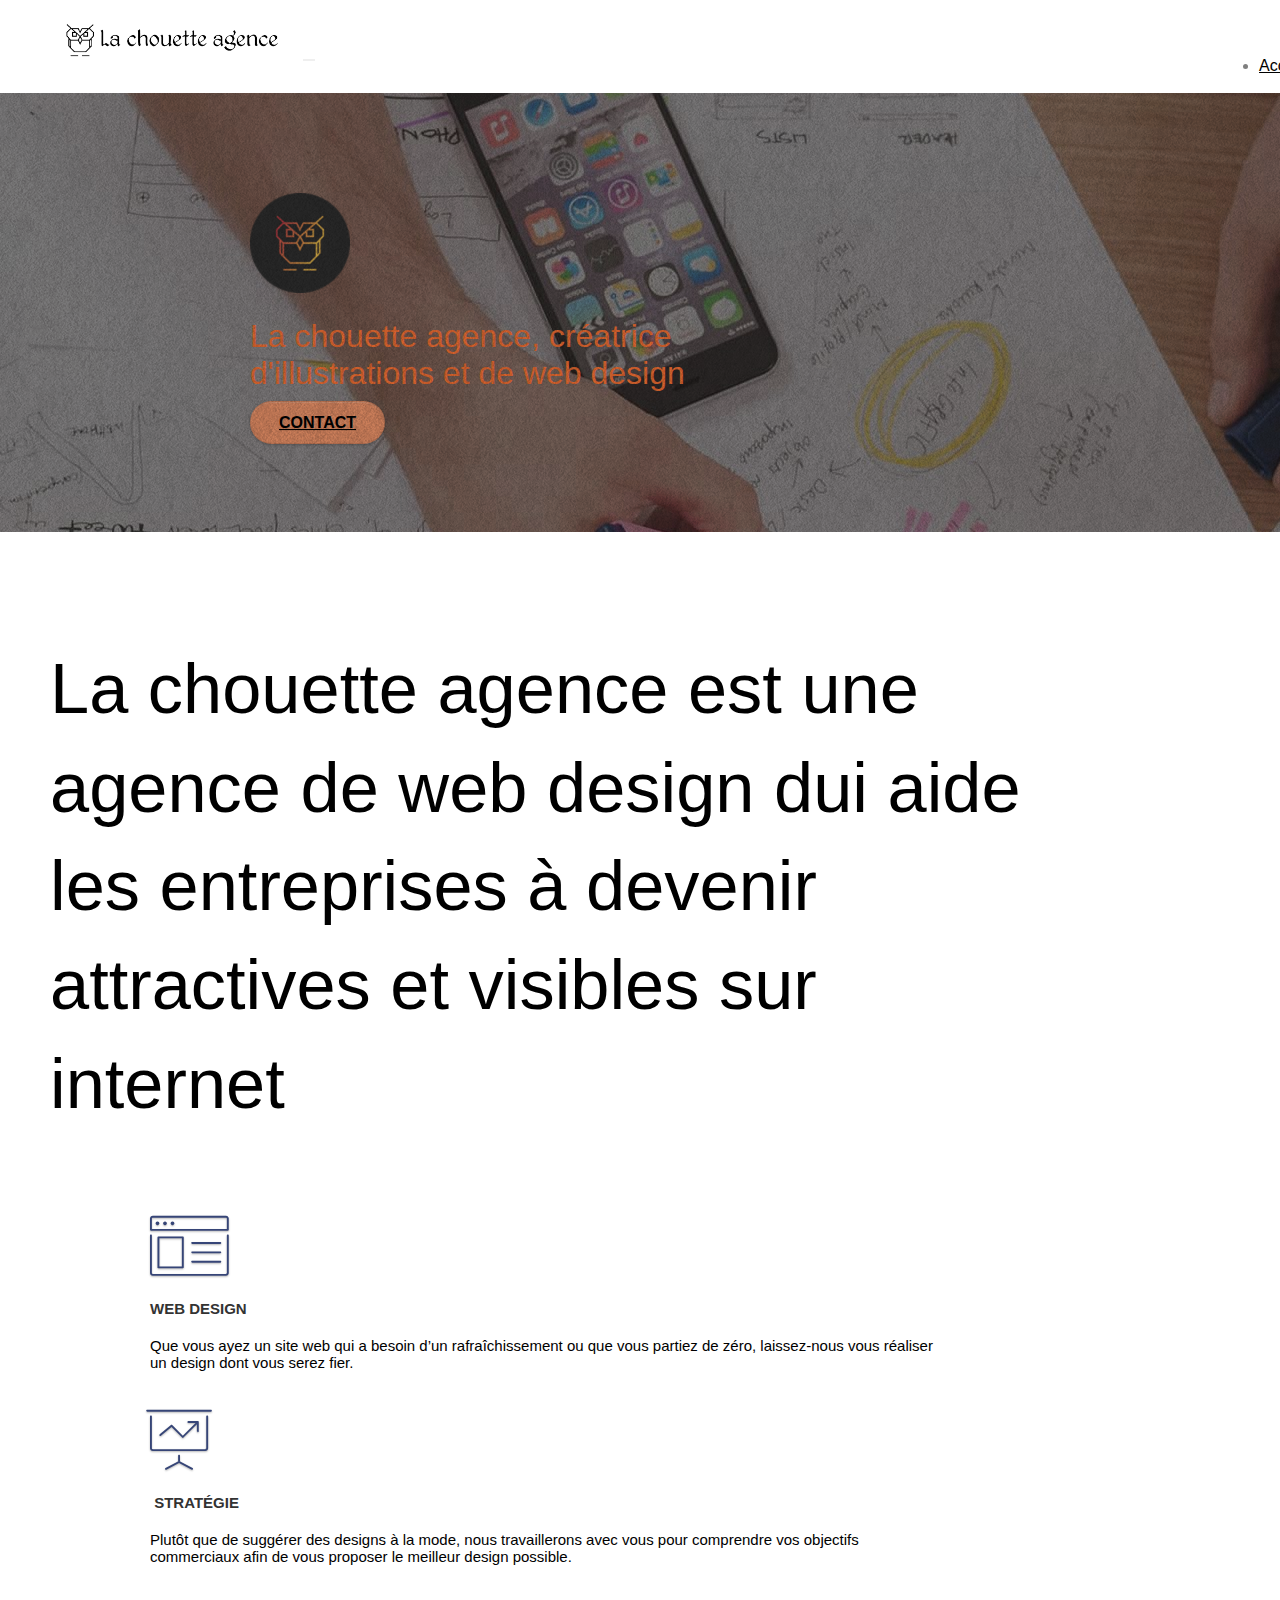
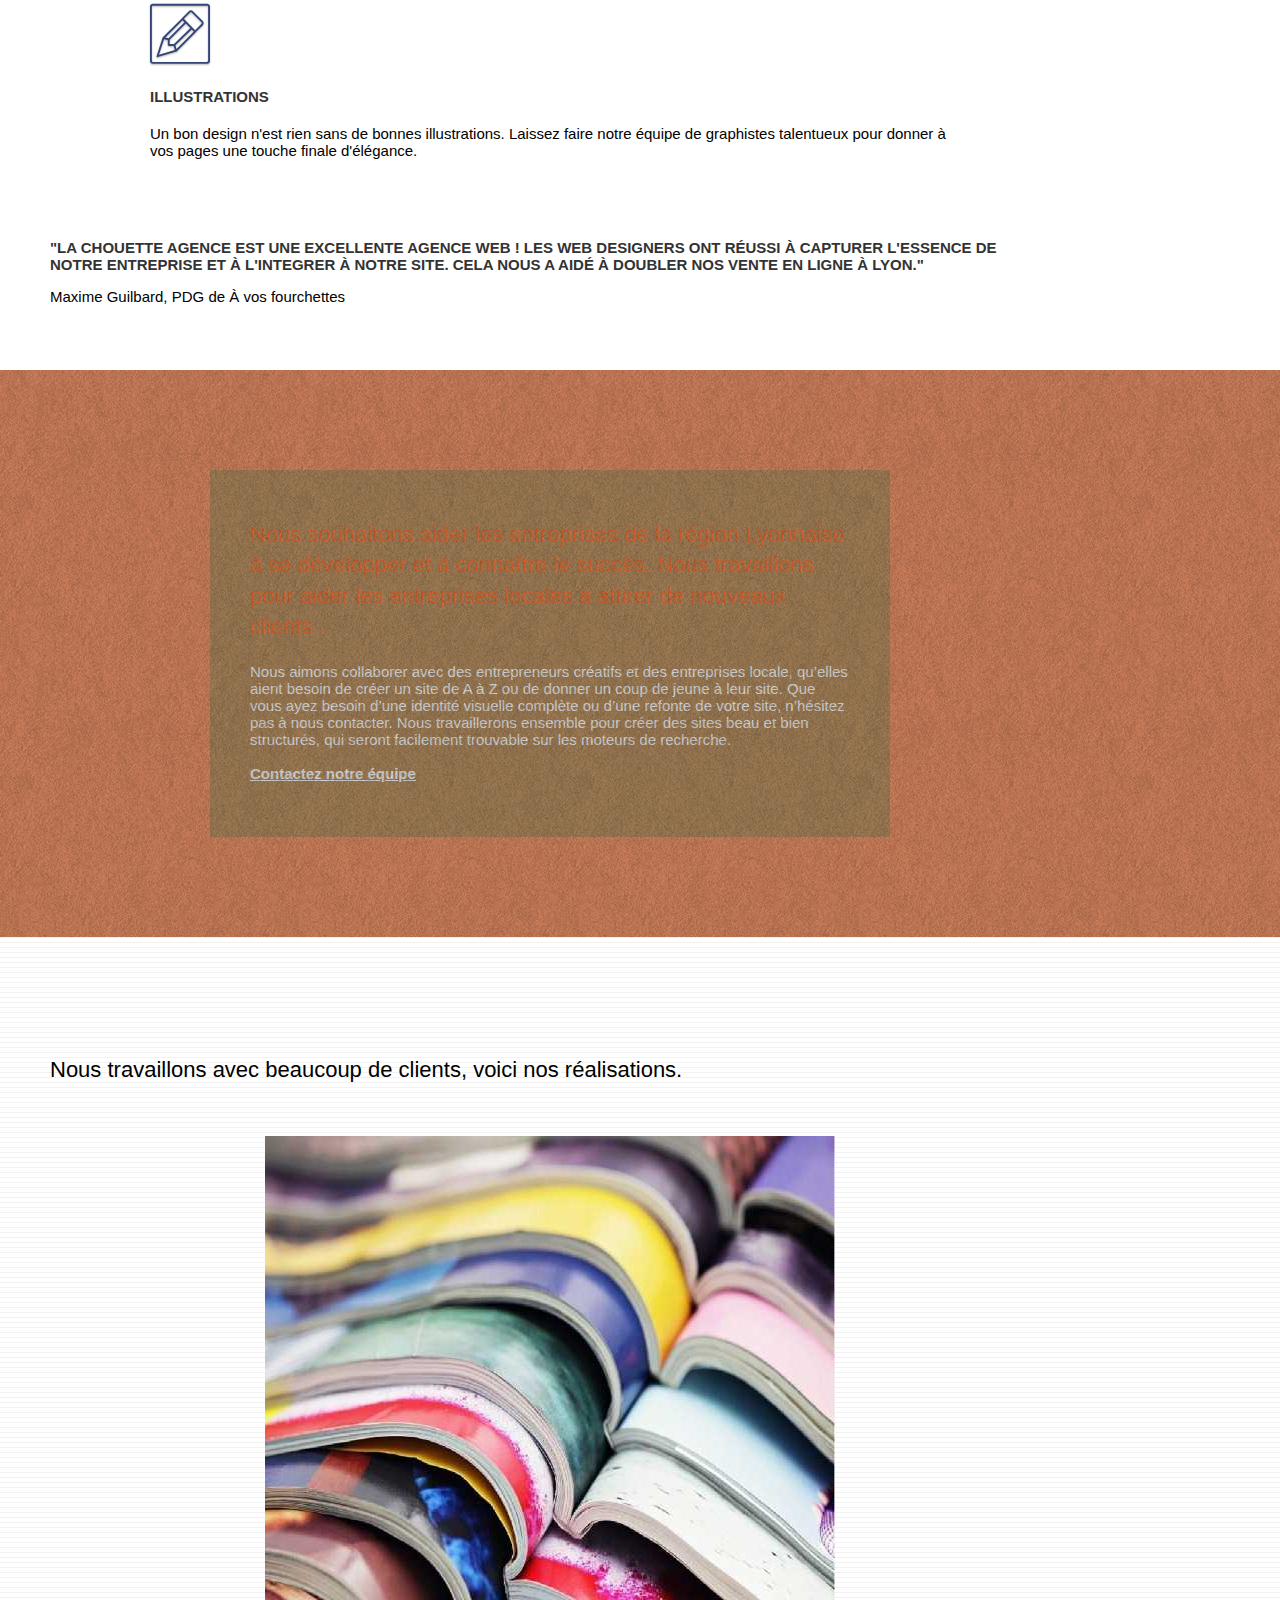
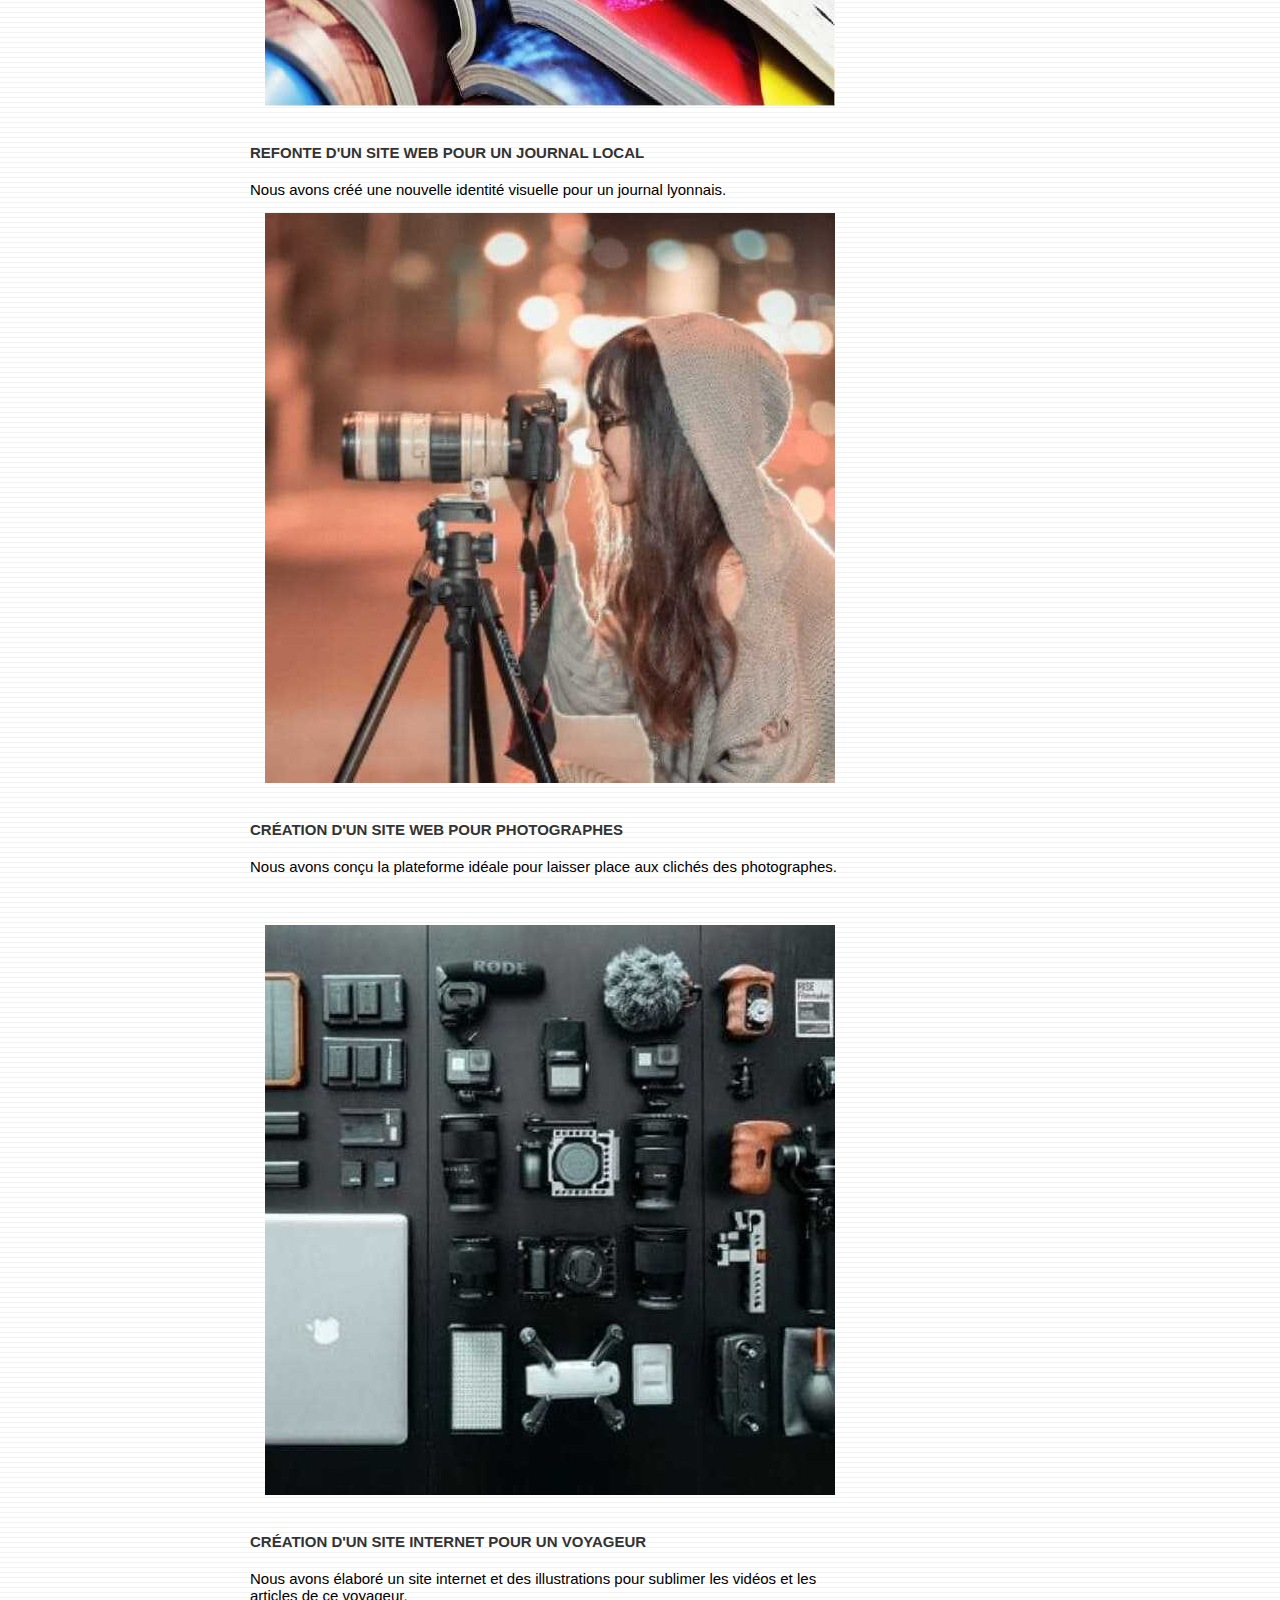
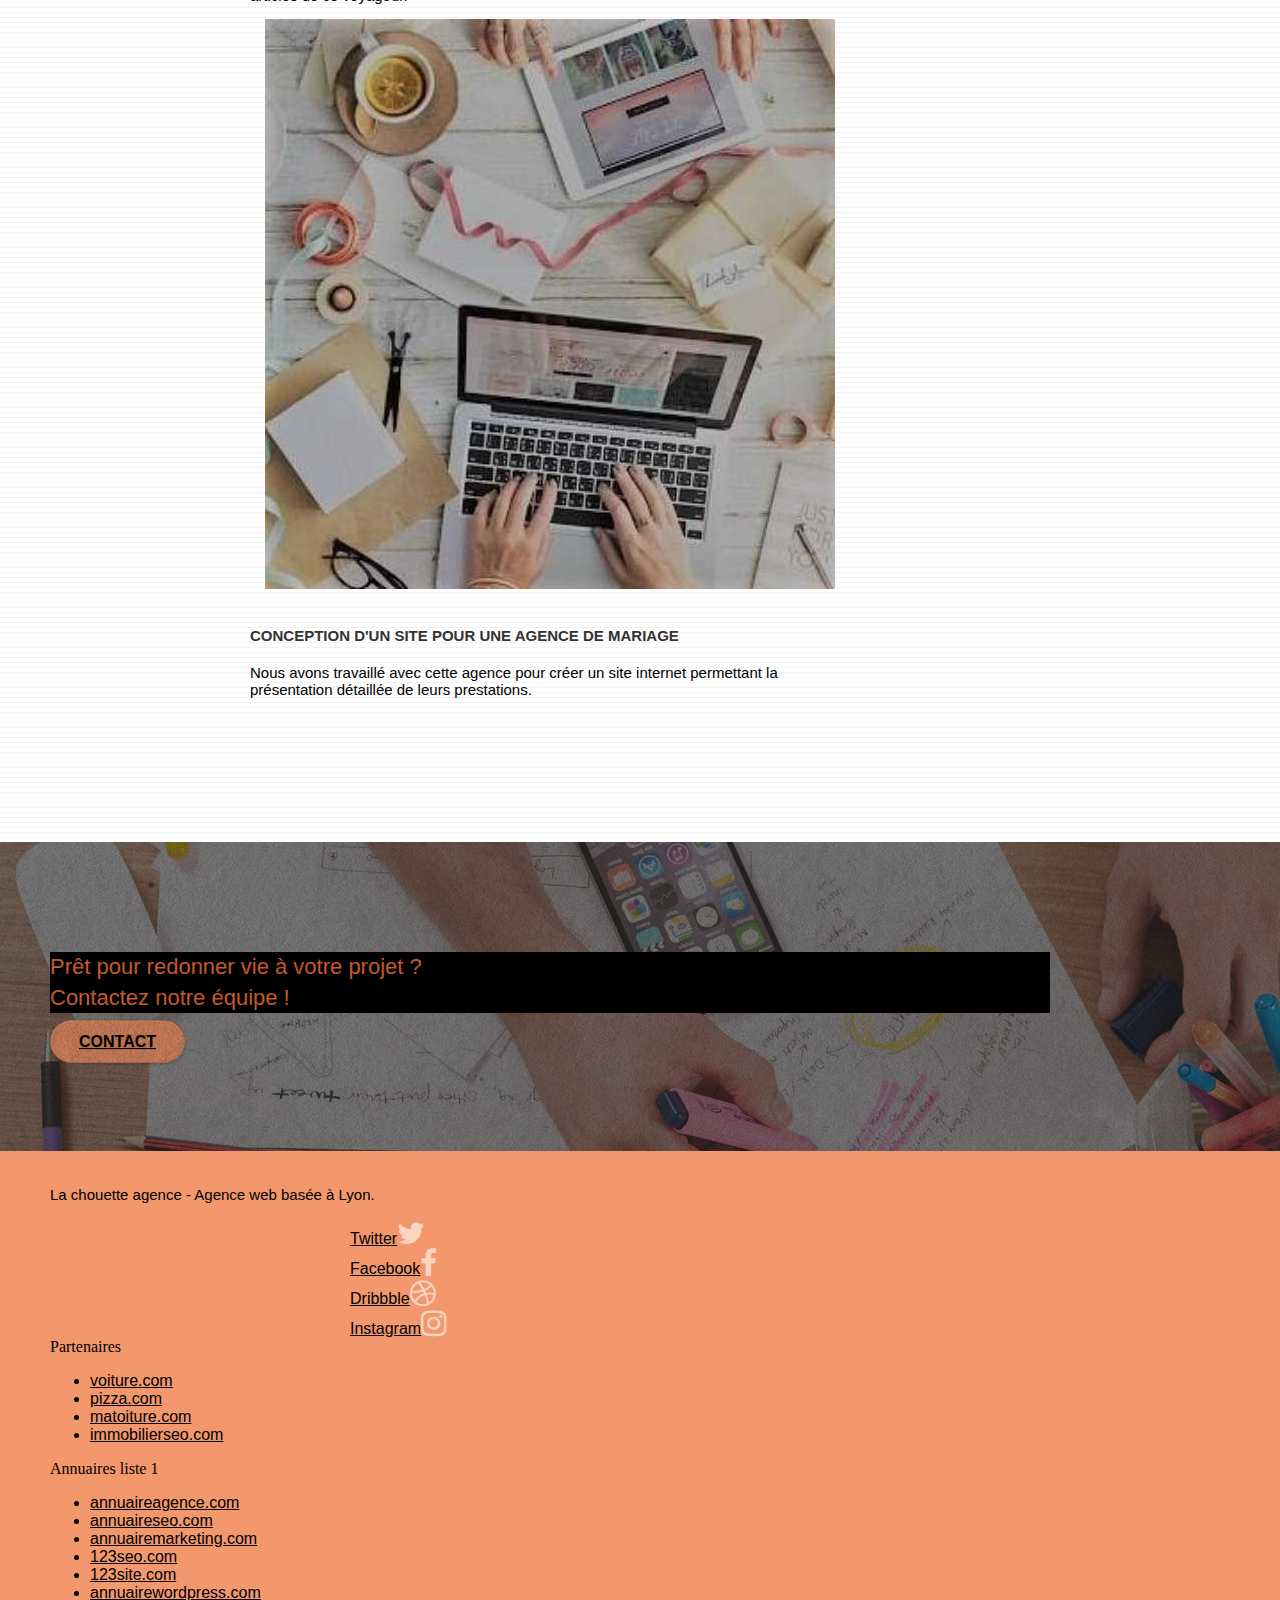
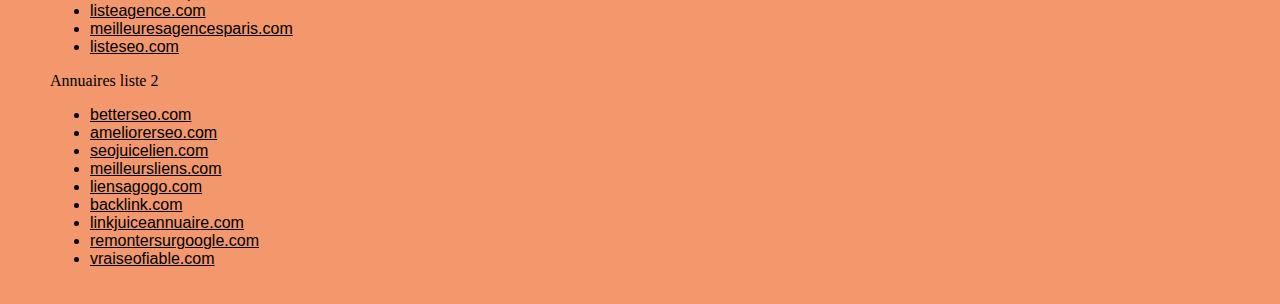
<file: index.html>
<!doctype html>
<html lang="fr">
<head>
    <meta charset="utf-8">
    <meta name="description" content="La chouette agence - agence web à Lyon">
    <meta name="viewport" content="width=device-width, initial-scale=1.0, viewport-fit=cover">
    <link rel="shortcut icon" type="image/png" href="favicon.jpg">
    
	<link href="https://cdn.jsdelivr.net/npm/bootstrap@5.0.0-beta3/dist/css/bootstrap.min.css" rel="stylesheet" integrity="sha384-eOJMYsd53ii+scO/bJGFsiCZc+5NDVN2yr8+0RDqr0Ql0h+rP48ckxlpbzKgwra6" crossorigin="anonymous">
	<link rel="stylesheet" type="text/css" href="style.css">
	<link rel="stylesheet" type="text/css" href="./css/font-awesome.css">
	<link rel="stylesheet" type="text/css" href="./css/et-line.css">
	<script src=" ./js/jquery-2.1.0.js " defer> </script>
	<script src="./js/bootstrap.js" defer></script>
	<script src="./js/blocs.js"></script>
	<script src="./js/jquery.touchSwipe.js"></script>
	<script src="./js/gmaps.js"></script>

    <title> La chouette agence </title>
    
</head>
<body>
<!-- Principal conteneur -->
<div class="page-container">
    
<!-- bloc-0 -->
<header class="bloc bgc-white l-bloc " id="bloc-0">
	<div class="container bloc-sm">

		<nav class="navbar row">
			<div class="navbar-header">
				<a class="navbar-brand" href="index.html"><img src="img/la-chouette-agence.png" alt="paris web design logo agence web meilleure agence" height="40" /></a>
				<button id="nav-toggle" type="button" class="ui-navbar-toggle navbar-toggle" data-toggle="collapse" data-target=".navbar-1">
					<span class="sr-only">Toggle navigation</span><span class="icon-bar"></span><span class="icon-bar"></span><span class="icon-bar"></span>
				</button>
			</div>
			<div class="collapse navbar-collapse navbar-1 special-dropdown-nav">
				<ul class="site-navigation nav navbar-nav">
					<li>
						<a href="index.html">Accueil</a>
					</li>
					<li>
						<a href="page2.html">contact &gt;</a>
					</li>
				</ul>
			</div>
		</nav>
	</div>
</header>
<!-- bloc-0 END -->
<main>
	<!-- bloc-1-presentation -->
	<div class="bloc bgc-dark-slate-blue bg-banniere d-bloc bg-t-edge bloc-bg-texture texture-paper b-parallax" id="bloc-1-hero">
		<div class="container bloc-lg">
			<div class="row tight-width-whitespace">
				<div class="col-sm-12">
					<img src="img/logo.png" class="center-block image-resize-mode" width="100" alt="La chouette agence, agence web paris, création logo paris" />
					<h1 class="text-center hero-bloc-text tc-white ">
						La chouette agence, créatrice d'illustrations et de web design
					</h1>
					<div class="text-center">
						<a href="page2.html" class="btn btn-lg btn-clean btn-rd cta-hero btn-atomic-tangerine" id="cta-hero">Contact</a>
					</div>
				</div>
			</div>
		</div>
	</div>
	<!-- bloc-1-presentation END -->

	<!-- bloc-2-services -->
	<div class="bloc bgc-white l-bloc" id="bloc-2-services">
		<div class="container bloc-md">
				<div class="col-sm-12 text-center ">
					<h2>La chouette agence est une agence de web design dui aide les entreprises à devenir attractives et visibles sur internet</h2>
				</div>
			<div class="row voffset-lg med-width-whitespace">
				<div class="col-sm-4">
					<div class="text-center">
						<span class="et-icon-browser sm-shadow icon-dark-slate-blue icons icon-lg"></span>
					</div>
					<h3 class="mg-md text-center">
						Web design
					</h3>
					<p class="text-center ">
						Que vous ayez un site web qui a besoin d&rsquo;un rafraîchissement ou que vous partiez de zéro, laissez-nous vous réaliser un design dont vous serez fier.
					</p>
				</div>
				<div class="col-sm-4">
					<div class="text-center">
						<span class="et-icon-presentation sm-shadow icon-dark-slate-blue icons icon-lg"></span>
					</div>
					<h3 class="mg-md text-center">
						&nbsp;Stratégie
					</h3>
					<p class="text-center ">
						Plutôt que de suggérer des designs à la mode, nous travaillerons avec vous pour comprendre vos objectifs commerciaux afin de vous proposer le meilleur design possible.<br>
					</p>
				</div>
				<div class="col-sm-4">
					<div class="text-center">
						<span class="et-icon-edit sm-shadow icon-dark-slate-blue icons icon-lg"></span>
					</div>
					<h3 class="mg-md text-center">
						Illustrations
					</h3>
					<p class="text-center ">
						Un bon design n'est rien sans de bonnes illustrations. Laissez faire notre équipe de graphistes talentueux pour donner à vos pages une touche finale d'élégance.
					</p>
				</div>
			</div>
			<div class="row voffset-lg voffset">
				<div class="col-xs-12 col-md-8 col-md-offset-2 text-center">
					<h3 class="citation">"La chouette agence est une excellente agence web ! Les web designers ont réussi à capturer l'essence de notre entreprise et à l'integrer à notre site. Cela nous a aidé à doubler nos vente en ligne à lyon."</h3>
					<p>Maxime Guilbard, PDG de À vos fourchettes</p>
				</div>
			</div>
		</div>
	</div>
	<!-- bloc-2-services END -->

	<!-- bloc-3-what-i-do -->
	<div class="bloc tc-white bgc-atomic-tangerine bg-presentation d-bloc bloc-bg-texture texture-paper b-parallax" id="bloc-3-what-i-do">
		<div class="container bloc-lg">
			<div class="row tight-width-whitespace black-background">
				<div class="col-sm-12">
					<h2 class="mg-md text-center tc-white">
						Nous souhaitons aider les entreprises de la région Lyonnaise à se développer et à connaître le succès. Nous travaillons pour aider les entreprises locales à attirer de nouveaux clients .<br>
					</h2>
					<p class="text-center white">
						Nous aimons collaborer avec des entrepreneurs créatifs et des entreprises locale, qu’elles aient besoin de créer un site de A à Z ou de donner un coup de jeune à leur site. Que vous ayez besoin d’une identité visuelle complète ou d’une refonte de votre site, n’hésitez pas à nous contacter. Nous travaillerons ensemble pour créer des sites beau et bien structurés, qui seront facilement trouvable sur les moteurs de recherche. 
						<br><br>
						<a class="ltc-white bold-link" href="page2.html">Contactez notre équipe</a>
					</p>
				</div>
			</div>
		</div>
	</div>
	<!-- bloc-3-what-i-do END -->

	<!-- bloc-4-portfolio -->
	<div class="bloc bgc-white bg-lines-h2-bg bg-repeat l-bloc" id="bloc-4-portfolio">
		<div class="container bloc-lg">
			<div class="row">
				<div class="col-sm-12 text-center">
					<h2>Nous travaillons avec beaucoup de clients, voici nos réalisations.</h2>
				</div>
			</div>
			<div class="row tight-width-whitespace portfolio-row">
				<div class="col-sm-6">
					<a href="#" data-lightbox="img/1.jpg" data-gallery-id="gallery-1" data-caption="Refonte d'un site web pour un journal local" data-frame="snapshot-lb"><img src="img/1.jpg" alt="refonte d'un site web pour un journal local" class="img-responsive portfolio-thumb" /></a>
					<h3 class="mg-md text-center">
						Refonte d'un site web pour un journal local
					</h3>
					<p class="text-center">
						Nous avons créé une nouvelle identité visuelle pour un journal lyonnais.
					</p>
				</div>
				<div class="col-sm-6">
					<a href="#" data-lightbox="img/2.jpg" data-gallery-id="gallery-1" data-caption="Création d'un site web pour photographes" data-frame="snapshot-lb"><img src="img/2.jpg" class="img-responsive portfolio-thumb" alt="Création d'un site web pour photographes" /></a>
					<h3 class="mg-md text-center">
						Création d'un site web pour photographes
					</h3>
					<p class="text-center">
						Nous avons conçu la plateforme idéale pour laisser place aux clichés des photographes.
					</p>
				</div>
			</div>
			<div class="row tight-width-whitespace portfolio-row">
				<div class="col-sm-6">
					<a href="#" data-lightbox="img/3.jpg" data-gallery-id="gallery-1" data-caption="Création d'un site internet pour un voyageur" data-frame="snapshot-lb"><img src="img/3.jpg" class="img-responsive portfolio-thumb" alt="Création d'un site web pour voyageur"/></a>
					<h3 class="mg-md text-center">
						Création d'un site internet pour un voyageur
					</h3>
					<p class="text-center">
						Nous avons élaboré un site internet et des illustrations pour sublimer les vidéos et les articles de ce voyageur.
					</p>
				</div>
				<div class="col-sm-6">
					<a href="#" data-lightbox="img/4.jpg" data-gallery-id="gallery-1" data-caption="Conception d'un site pour une agence de mariage" data-frame="snapshot-lb"><img src="img/4.jpg" class="img-responsive portfolio-thumb" alt="Création d'un site web pour agence de mariage" /></a>
					<h3 class="mg-md text-center">
						Conception d'un site pour une agence de mariage
					</h3>
					<p class="text-center">
						Nous avons travaillé avec cette agence pour créer un site internet permettant la présentation détaillée de leurs prestations.
					</p>
				</div>
			</div>
		</div>
	</div>
	<!-- bloc-4-portfolio END -->

	<!-- bloc-5-cta -->
	<div class="bloc bgc-dark-slate-blue bg-banniere d-bloc bloc-bg-texture texture-paper" id="bloc-5-cta">
		<div class="container bloc-lg">
			<div class="row">
				<h2 class="mg-md text-center tc-white bg-bl">
					Prêt pour redonner vie à votre projet ?<br>Contactez notre équipe !
				</h2>
				<div class="col-sm-12 text-center">
					<a href="page2.html" class="btn btn-atomic-tangerine btn-clean btn-rd btn-lg cta-hero">Contact</a>
				</div>
			</div>
		</div>
	</div>
	<!-- bloc-5-cta END -->
</main>
<!-- Footer - bloc-8 -->
<footer class="bloc bgc-atomic-tangerine d-bloc" id="bloc-8">
	<div class="container bloc-sm">
		<div class="row">
			<div class="col-sm-12">
				<p class="text-center black">
					La chouette agence - Agence web basée à Lyon.<br>
				</p>
				<div class="row row-no-gutters social">
					<div class="col-sm-3">
						<div class="text-center">
							<a class="social" href="index.html">Twitter<span class="fa fa-twitter icon-md"></span></a>
						</div>
					</div>
					<div class="col-sm-3">
						<div class="text-center">
							<a class="social" href="index.html">Facebook<span class="fa fa-facebook icon-md"></span></a>
						</div>
					</div>
					<div class="col-sm-3">
						<div class="text-center">
							<a class="social" href="index.html">Dribbble<span class="fa fa-dribbble icon-md"></span></a>
						</div>
					</div>
					<div class="col-sm-3">
						<div class="text-center">
							<a class="social" href="index.html">Instagram<span class="fa fa-instagram icon-md"></span></a>
						</div>
					</div>
				</div>
				<div class="row">
					<div class="col-sm-4 black">
						Partenaires
							<ul>
								<li><a href="voiture.com">voiture.com</a></li>
								<li><a href="pizza.com">pizza.com</a></li>
								<li><a href="matoiture.com">matoiture.com</a></li>
								<li><a href="immobilierseo.com">immobilierseo.com</a></li>
							</ul>		
					</div>
					<div class="col-sm-4 black">
						Annuaires liste 1
						<ul>
							<li><a href="annuaireagence.com">annuaireagence.com</a></li>
							<li><a href="annuaireseo.com">annuaireseo.com</a></li>
							<li><a href="annuairemarketing.com">annuairemarketing.com</a></li>
							<li><a href="123seoture.com">123seo.com</a></li>
							<li><a href="123site.com">123site.com</a></li>
							<li><a href="annuairewordpress.com">annuairewordpress.com</a></li>
							<li><a href="listeagence.com">listeagence.com</a></li>
							<li><a href="meilleuresagencesparis.com">meilleuresagencesparis.com</a></li>
							<li><a href="listeseo.com">listeseo.com</a></li>
						</ul>
					</div>
					<div class="col-sm-4 black">
						Annuaires liste 2
						<ul>
							<li><a href="betterseo.com">betterseo.com</a></li>
							<li><a href="ameliorerseo.com">ameliorerseo.com</a></li>
							<li><a href="seojuicelien.com">seojuicelien.com</a></li>
							<li><a href="meilleursliens.com">meilleursliens.com</a></li>
							<li><a href="liensagogo.com">liensagogo.com</a></li>
							<li><a href="backlink.com">backlink.com</a></li>
							<li><a href="linkjuiceannuaire.com">linkjuiceannuaire.com</a></li>
							<li><a href="remontersurgoogle.com">remontersurgoogle.com</a></li>
							<li><a href="vraiseofiable.com">vraiseofiable.com</a></li>
						</ul>
					</div>
				</div>
			</div>
		</div>
	</div>
</footer>
<!-- Footer - bloc-8 END -->

</div>
<!-- Principal conteneur END -->
    

</body>
</html>
</file>
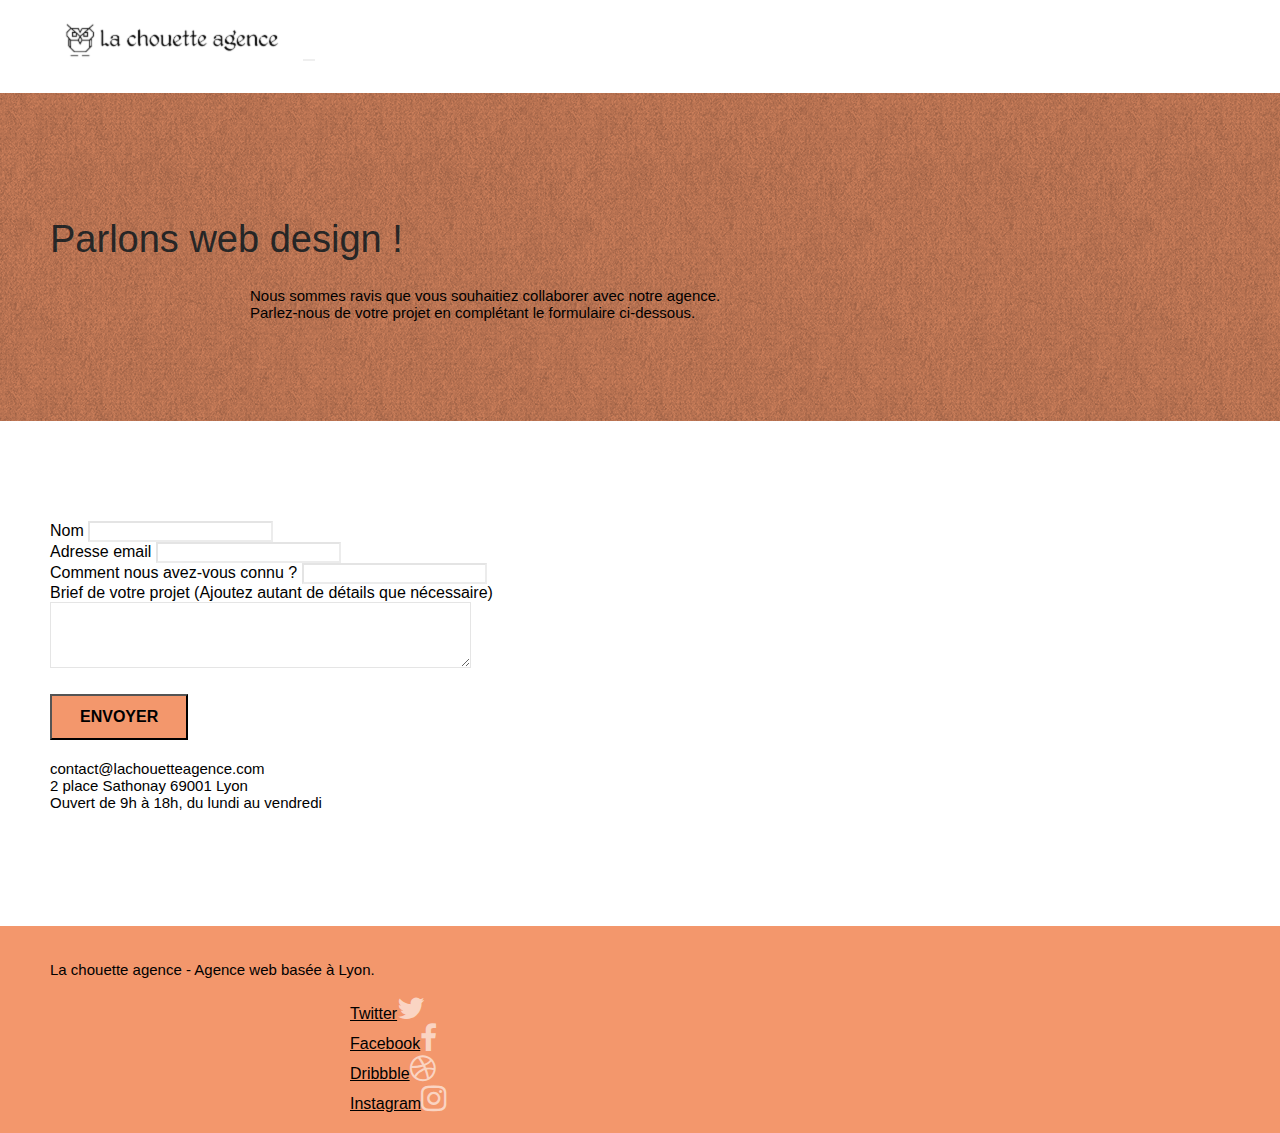
<file: page2.html>
<!doctype html>
<html lang="fr">
<head>
    <meta charset="utf-8">
    <meta name="description" content="La chouette agence - agence web à Lyon - page pour nous contacter">
    <meta name="viewport" content="width=device-width, initial-scale=1.0, viewport-fit=cover">
    <link rel="shortcut icon" type="image/png" href="favicon.jpg">
    
	<link href="https://cdn.jsdelivr.net/npm/bootstrap@5.0.0-beta3/dist/css/bootstrap.min.css" rel="stylesheet" integrity="sha384-eOJMYsd53ii+scO/bJGFsiCZc+5NDVN2yr8+0RDqr0Ql0h+rP48ckxlpbzKgwra6" crossorigin="anonymous">
	<link rel="stylesheet" type="text/css" href="style.css">
	<link rel="stylesheet" type="text/css" href="./css/font-awesome.css">
	<link rel="stylesheet" type="text/css" href="./css/et-line.css">
	<script src=" ./js/jquery-2.1.0.js " > </script>
	<script src="./js/bootstrap.js" ></script>
	<script src=" ./js/jqBootstrapValidation.js "> </script>
	<script src=" ./js/formHandler.js "> </script>
    <title>Contact</title>

    
<!-- Analytics -->
 
<!-- Analytics END -->
    
</head>
<body>
<!-- Principal conteneur -->
<div class="page-container">
    
<!-- bloc-0 -->
<header class="bloc bgc-white l-bloc " id="bloc-0">
	<div class="container bloc-sm">
		<nav class="navbar row">
			<div class="navbar-header">
				<a class="navbar-brand" href="index.html"><img src="img/la-chouette-agence-L.png" alt="atlanta web design logo" height="40" /></a>
				<button id="nav-toggle" type="button" class="ui-navbar-toggle navbar-toggle" data-toggle="collapse" data-target=".navbar-1">
					<span class="sr-only">Toggle navigation</span><span class="icon-bar"></span><span class="icon-bar"></span><span class="icon-bar"></span>
				</button>
			</div>
			<div class="collapse navbar-collapse navbar-1 special-dropdown-nav">
				<ul class="site-navigation nav navbar-nav">
					<li>
						<a href="index.html">Accueil</a>
					</li>
				</ul>
			</div>
		</nav>
	</div>
</header>
<!-- bloc-0 END -->
<main>
	<!-- bloc-6 -->
	<div class="bloc bg-dots-bg bg-repeat bgc-atomic-tangerine d-bloc bloc-bg-texture texture-paper" id="bloc-6">
		<div class="container bloc-lg">
			<div class="row">
				<div class="col-sm-12">
					<h1 class="text-center hero-bloc-text black">
						Parlons web design !
					</h1>
					<p class="text-center mg-lg black tight-width-whitespace">
						Nous sommes ravis que vous souhaitiez collaborer avec notre agence.<br>
						Parlez-nous de votre projet en complétant le formulaire ci-dessous.
					</p>
				</div>
			</div>
		</div>
	</div>
	<!-- bloc-6 END -->

	<!-- bloc-7 -->
	<div class="bloc bgc-white l-bloc" id="bloc-7">
		<div class="container bloc-lg">
			<div class="row">
				<div class="col-sm-6">
					<form id="form_1" >
						<div class="form-group">
							<label for="name">
								Nom
							</label>
							<input id="name" class="form-control" required />
						</div>
						<div class="form-group">
							<label for="email">
								Adresse email
							</label>
							<input id="email" class="form-control" type="email" required />
						</div>
						<div class="form-group">
							<label for="input_504">
								Comment nous avez-vous connu ?
							</label>
							<input class="form-control" type="text" required id="input_504" />
						</div>
						<div class="form-group">
							<label for="message">
								Brief de votre projet (Ajoutez autant de détails que nécessaire)<br>
							</label><textarea id="message" class="form-control" rows="4" cols="50" required></textarea>
						</div> 
						<button class="bloc-button btn btn-lg btn-block cta-hero btn-atomic-tangerine" type="submit">
							Envoyer
						</button>
					</form>
				</div>
				<div class="col-sm-6">
					<p>
						contact@lachouetteagence.com<br>2 place Sathonay 69001 Lyon<br>Ouvert de 9h à 18h, du lundi au vendredi<br>
					</p>
				</div>
			</div>
		</div>
	</div>
	<!-- bloc-7 END -->

	<!-- ScrollToTop Button -->
	<a class="bloc-button btn btn-d scrollToTop" onclick="scrollToTarget('1')"><span class="fa fa-chevron-up"></span></a>
	<!-- ScrollToTop Button END-->
</main>
<!-- Footer - bloc-8 -->
<footer class="bloc bgc-atomic-tangerine d-bloc" id="bloc-8">
	<div class="container bloc-sm">
		<div class="row">
			<div class="col-sm-12">
				<p class="text-center black">
					La chouette agence - Agence web basée à Lyon.<br>
				</p>
				<div class="row row-no-gutters social">
					<div class="col-sm-3">
						<div class="text-center">
							<a class="social" href="index.html">Twitter<span class="fa fa-twitter icon-md"></span></a>
						</div>
					</div>
					<div class="col-sm-3">
						<div class="text-center">
							<a class="social" href="index.html">Facebook<span class="fa fa-facebook icon-md"></span></a>
						</div>
					</div>
					<div class="col-sm-3">
						<div class="text-center">
							<a class="social" href="index.html">Dribbble<span class="fa fa-dribbble icon-md"></span></a>
						</div>
					</div>
					<div class="col-sm-3">
						<div class="text-center">
							<a class="social" href="index.html">Instagram<span class="fa fa-instagram icon-md"></span></a>
						</div>
					</div>
				</div>
			</div>
		</div>
	</div>
</footer>
<!-- Footer - bloc-8 END -->

</div>
<!-- Principal conteneur END -->
    

</body>
</html>
</file>
<file: style.css>
body {
    margin: 0;
    padding: 0;
    background: #FFF;
    overflow-x: hidden;
    -webkit-font-smoothing: antialiased;
    -moz-osx-font-smoothing: grayscale;
}

a,
button {
    transition: all .3s ease-in-out;
    outline: none!important;
}

a:hover {
    text-decoration: none;
    cursor: pointer;
}

#page-loading-blocs-notifaction {
    position: fixed;
    top: 0;
    bottom: 0;
    width: 100%;
    z-index: 100000;
    background: #FFFFFF url("img/pageload-spinner.gif") no-repeat center center;
}

.bloc {
    width: 100%;
    clear: both;
    background: 50% 50% no-repeat;
    padding: 0 50px;
    -webkit-background-size: cover;
    -moz-background-size: cover;
    -o-background-size: cover;
    background-size: cover;
    position: relative;
}

.bloc .container {
    padding-left: 0;
    padding-right: 0;
}

.bloc-lg {
    padding: 100px 50px;
}

.bloc-md {
    padding: 50px;
}
/*modif*/
.bloc-md h2{
    font-size: 5.5vw;
}
.citation{
    margin-bottom: 0.8vw;
}
.black{
    color: black;
}

/**/
.bg-bl{
    background-color: rgb(0, 0, 0);
}
.bloc-sm {
    padding: 20px 50px;
}

.bg-center,
.bg-l-edge,
.bg-r-edge,
.bg-t-edge,
.bg-b-edge,
.bg-tl-edge,
.bg-bl-edge,
.bg-tr-edge,
.bg-br-edge,
.bg-repeat {
    -webkit-background-size: auto!important;
    -moz-background-size: auto!important;
    -o-background-size: auto!important;
    background-size: auto!important;
}

.bg-repeat {
    background: repeat;
}

.bg-t-edge {
    background: top no-repeat;
}

.bloc-bg-texture::before {
    content: "";
    background-size: 2px 2px;
    position: absolute;
    top: 0;
    bottom: 0;
    left: 0;
    right: 0;
}

.texture-paper::before {
    background: url("img/texture-paper.png");
    background-size: 280px 280px;
}

.b-parallax {
    background-attachment: fixed;
}

.d-bloc {
    color: rgba(255, 255, 255, .7);
}

.d-bloc button:hover {
    color: rgba(255, 255, 255, .9);
}

.d-bloc .icon-round,
.d-bloc .icon-square,
.d-bloc .icon-rounded,
.d-bloc .icon-semi-rounded-a,
.d-bloc .icon-semi-rounded-b {
    border-color: rgba(255, 255, 255, .9);
}

.d-bloc .divider-h span {
    border-color: rgba(255, 255, 255, .2);
}

.d-bloc .a-btn,
.d-bloc .navbar a,
.d-bloc .navbar-brand,
.d-bloc a .icon-sm,
.d-bloc a .icon-md,
.d-bloc a .icon-lg,
.d-bloc a .icon-xl,
.d-bloc h1 a,
.d-bloc h2 a,
.d-bloc h3 a,
.d-bloc h4 a,
.d-bloc h5 a,
.d-bloc h6 a,
.d-bloc p a {
    color: rgba(255, 255, 255, .6);
}

.d-bloc .a-btn:hover,
.d-bloc .navbar a:hover,
.d-bloc .navbar-brand:hover,
.d-bloc a:hover .icon-sm,
.d-bloc a:hover .icon-md,
.d-bloc a:hover .icon-lg,
.d-bloc a:hover .icon-xl,
.d-bloc h1 a:hover,
.d-bloc h2 a:hover,
.d-bloc h3 a:hover,
.d-bloc h4 a:hover,
.d-bloc h5 a:hover,
.d-bloc h6 a:hover,
.d-bloc p a:hover {
    color: rgba(255, 255, 255, 1);
}

.d-bloc .navbar-toggle .icon-bar {
    background: rgba(255, 255, 255, 1);
}

.d-bloc .btn-wire,
.d-bloc .btn-wire:hover {
    color: rgba(255, 255, 255, 1);
    border-color: rgba(255, 255, 255, 1);
}

.d-bloc .panel {
    color: rgba(0, 0, 0, .5);
}

.d-bloc .panel button:hover {
    color: rgba(0, 0, 0, .7);
}

.d-bloc .panel icon {
    border-color: rgba(0, 0, 0, .7);
}

.d-bloc .panel .divider-h span {
    border-color: rgba(0, 0, 0, .1);
}

.d-bloc .panel .a-btn {
    color: rgba(0, 0, 0, .6);
}

.d-bloc .panel .a-btn:hover {
    color: rgba(0, 0, 0, 1);
}

.d-bloc .panel .btn-wire,
.d-bloc .panel .btn-wire:hover {
    color: rgba(0, 0, 0, .7);
    border-color: rgba(0, 0, 0, .3);
}

.d-bloc .panel,
.l-bloc {
    color: rgba(0, 0, 0, .5);
}

.d-bloc .panel button:hover,
.l-bloc button:hover {
    color: rgba(0, 0, 0, .7);
}

.l-bloc .icon-round,
.l-bloc .icon-square,
.l-bloc .icon-rounded,
.l-bloc .icon-semi-rounded-a,
.l-bloc .icon-semi-rounded-b {
    border-color: rgba(0, 0, 0, .7);
}

.d-bloc .panel .divider-h span,
.l-bloc .divider-h span {
    border-color: rgba(0, 0, 0, .1);
}

.d-bloc .panel .a-btn,
.l-bloc .a-btn,
.l-bloc .navbar a,
.l-bloc .navbar-brand,
.l-bloc a .icon-sm,
.l-bloc a .icon-md,
.l-bloc a .icon-lg,
.l-bloc a .icon-xl,
.l-bloc h1 a,
.l-bloc h2 a,
.l-bloc h3 a,
.l-bloc h4 a,
.l-bloc h5 a,
.l-bloc h6 a,
.l-bloc p a {
    color: rgba(0, 0, 0, .6);
}

.d-bloc .panel .a-btn:hover,
.l-bloc .a-btn:hover,
.l-bloc .navbar a:hover,
.l-bloc .navbar-brand:hover,
.l-bloc a:hover .icon-sm,
.l-bloc a:hover .icon-md,
.l-bloc a:hover .icon-lg,
.l-bloc a:hover .icon-xl,
.l-bloc h1 a:hover,
.l-bloc h2 a:hover,
.l-bloc h3 a:hover,
.l-bloc h4 a:hover,
.l-bloc h5 a:hover,
.l-bloc h6 a:hover,
.l-bloc p a:hover {
    color: rgba(0, 0, 0, 1);
}

.l-bloc .navbar-toggle .icon-bar {
    color: rgba(0, 0, 0, .6);
}

.d-bloc .panel .btn-wire,
.d-bloc .panel .btn-wire:hover,
.l-bloc .btn-wire,
.l-bloc .btn-wire:hover {
    color: rgba(0, 0, 0, .7);
    border-color: rgba(0, 0, 0, .3);
}

.voffset {
    margin-top: 30px;
}

.voffset-lg {
    margin-top: 80px;
}

.row-no-gutters {
    margin-right: 0;
    margin-left: 0;
}

.row.row-no-gutters > [class^="col-"],
.row.row-no-gutters > [class*=" col-"] {
    padding-right: 0;
    padding-left: 0;
}

#bloc-1-hero h1 {
    font-size: 32px;
}

.navbar {
    margin-bottom: 0;
    z-index: 1;
}

.navbar-brand {
    height: auto;
    padding: 3px 15px;
    font-size: 25px;
    font-weight: normal;
    font-weight: 600;
    line-height: 44px;
}

.navbar-brand img {
    max-height: 200px;
    margin: 0 5px 0 0;
    display: inline;
}

.navbar-brand img[src$=svg] {
    min-width: 100px;
}

.nav-center .navbar-brand img {
    margin: 0;
}

.navbar .nav {
    padding-top: 2px;
    margin-right: -16px;
    float: right;
    z-index: 1;
}

.nav > li {
    float: left;
    margin-top: 4px;
    font-size: 16px;
}

.navbar-nav .open .dropdown-menu > li > a {
    text-align: inherit;
}

.nav > li a:hover,
.nav > li a:focus {
    background: transparent;
}

.navbar-toggle {
    margin: 10px 10px 0 0;
    border: 0px;
}

.navbar-toggle:hover {
    background: transparent!important;
}

.navbar-toggle .icon-bar {
    background-color: rgba(0, 0, 0, .5);
    width: 26px;
}

.nav-invert .navbar .nav {
    float: left;
}

.nav-invert .navbar-header,
.nav-invert .navbar-brand {
    float: right;
    position: relative;
    z-index: 2;
}

@media (min-width: 768px) {
    .site-navigation {
        position: absolute;
        top: 50%;
        right: 20px;
        transform: translate(0, -50%);
        -webkit-transform: translateY(-50%);
    }
    .nav > li .dropdown-menu a,
    .nav > li .dropdown-menu a:hover {
        color: #484848;
    }
    .nav-invert .site-navigation {
        left: 0;
        right: 0;
    }
    .nav-center {
        text-align: center;
    }
    .nav-center .navbar-header {
        width: 100%;
    }
    .nav-center .navbar-header,
    .nav-center .navbar-brand,
    .nav-center .nav > li {
        float: none;
        display: inline-block;
    }
    .nav-center .site-navigation {
        position: relative;
        width: 100%;
        right: 0;
        margin-right: 0px;
        margin-top: 20px;
    }
    .nav-center.mini-nav .navbar-toggle {
        float: none;
        margin: 10px auto 0;
    }
}

.nav > li > .dropdown a {
    background: none!important;
    display: block;
    padding: 14px 15px;
}

nav .caret {
    margin: 0 5px;
}

.dropdown-menu .dropdown-menu {
    top: -8px;
    left: 100%;
}

.dropdown-menu .dropmenu-flow-right {
    top: 100%;
    left: 0;
    margin-left: -1px;
    border-top-left-radius: 0;
    border-top-right-radius: 0;
}

.dropdown-menu .dropdown span {
    border: 4px solid black;
    border-top-color: transparent;
    border-right-color: transparent;
    border-bottom-color: transparent;
    margin: 6px -5px 0 0!important;
    float: right;
}

.mg-md {
    margin-top: 10px;
    margin-bottom: 20px;
}

.mg-lg {
    margin-top: 10px;
    margin-bottom: 40px;
}

.btn {
    margin: 0 5px 5px 0;
}

.btn.pull-right {
    margin: 0 0 5px 5px;
}

.btn-d,
.btn-d:hover,
.btn-d:focus {
    color: #FFF;
    background: rgba(0, 0, 0, .3);
}

button {
    outline: none!important;
}

.btn-rd {
    border-radius: 40px;
}

.btn-clean {
    border: 1px solid rgba(0, 0, 0, .08);
    border-bottom-color: rgba(0, 0, 0, .1);
    text-shadow: 0 1px 0 rgba(0, 0, 1, .1);
    box-shadow: 0 1px 3px rgba(0, 0, 1, .25), inset 0 1px 0 0 rgba(255, 255, 255, .15);
}

.icon-md {
    font-size: 30px!important;
}

.icon-lg {
    font-size: 60px!important;
}

.sm-shadow {
    text-shadow: 0 1px 2px rgba(0, 0, 0, .3);
}

.panel-sq,
.panel-sq .panel-heading,
.panel-sq .panel-footer {
    border-radius: 0;
}

.panel-rd {
    border-radius: 30px;
}

.panel-rd .panel-heading {
    border-radius: 29px 29px 0 0;
}

.panel-rd .panel-footer {
    border-radius: 0 0 29px 29px;
}

.form-control {
    border-color: rgba(0, 0, 0, .1);
    box-shadow: none;
}

.scrollToTop {
    width: 40px;
    height: 40px;
    position: fixed;
    bottom: 20px;
    right: 20px;
    opacity: 0;
    z-index: 500;
    transition: all .3s ease-in-out;
}

.scrollToTop span {
    margin-top: 6px;
}

.showScrollTop {
    font-size: 14px;
    opacity: 1;
}

a[data-lightbox] {
    position: relative;
    display: block;
    text-align: center;
}

a[data-lightbox]:hover::before {
    content: "+";
    font-family: "HelveticaNeue-Light", "Helvetica Neue Light", "Helvetica Neue", Helvetica, Arial;
    font-size: 32px;
    width: 50px;
    height: 50px;
    margin-left: -25px;
    border-radius: 50%;
    background: rgba(0, 0, 0, .6);
    color: #FFF;
    font-weight: 100;
    z-index: 1;
    position: absolute;
    top: 50%;
    transform: translateY(-50%);
    -webkit-transform: translateY(-50%);
}

a[data-lightbox]:hover img {
    opacity: 0.6;
    -webkit-animation-fill-mode: none;
    animation-fill-mode: none;
}

#lightbox-modal {
    display: flex;
    align-items: center;
}

#lightbox-modal .modal-dialog {
    width: 90%;
    max-width: 900px;
    margin: 0 auto 0;
}

#lightbox-modal .modal-dialog img {
    max-height: 90vh;
    margin: 0 auto;
}

.lightbox-caption {
    padding: 20px;
    color: #FFF;
    background: rgba(0, 0, 0, .5);
    position: absolute;
    left: 15px;
    right: 15px;
    bottom: 5px;
}

.close-lightbox {
    color: #FFF;
    font-size: 30px;
    position: absolute;
    top: 20px;
    right: 20px;
    z-index: 20;
    background: rgba(0, 0, 0, .5);
    border: none;
    line-height: 30px;
    padding: 0 9px 5px;
    opacity: 0.3;
}

.close-lightbox:hover,
.next-lightbox:hover,
.prev-lightbox:hover {
    opacity: 1.0;
    color: #FFF;
}

.next-lightbox,
.prev-lightbox {
    font-size: 20px;
    color: rgba(255, 255, 255, .9);
    background: rgba(0, 0, 0, .5);
    transition: all .2s ease-in-out;
    position: absolute;
    top: 45%;
    z-index: 1;
    opacity: 0.4;
}

.next-lightbox {
    padding: 6px 8px 1px 13px;
    right: 25px;
}

.prev-lightbox {
    padding: 6px 13px 1px 10px;
    left: 25px;
}

.snapshot-lb .modal-body {
    padding-bottom: 45px;
}

.snapshot-lb .lightbox-caption {
    padding: 0;
    color: rgba(0, 0, 0, .5);
    background: none;
}

h1,
h2,
h3,
h4,
h5,
h6,
p,
label,
.btn,
a {
    font-family: "helvetica";
    font-weight: 400;
    color: #000000!important;
}

.container {
    max-width: 1000px;
}

.hero-bloc-text {
    font-size: 38px;
}

.hero-bloc-text-sub {
    font-size: 36px;
}

.statement-bloc-text {
    line-height: 26px;
    font-style: italic;
    font-size: 20px;
    text-align: center;
    font-weight: lighter;
    max-width: 520px;
    margin: auto auto auto auto;
}

p {
    font-size: 15px;
}

.tight-width-whitespace {
    max-width: 600px;
    margin: auto auto auto auto;
}

.h1 {
    font-size: 20px;
    font-family: "Open Sans";
}

.cta-hero {
    margin-top: 22px;
    color: #FFFFFF!important;
    text-transform: uppercase;
    padding: 12px 28px 12px 28px;
    font-size: 16px;
    font-weight: 700;
}

.social {
    max-width: 400px;
    margin: auto auto auto auto;
}

h2 {
    font-size: 22px;
    line-height: 1.4em;
}

h3 {
    font-size: 15px;
    text-transform: uppercase;
    font-weight: 700;
    color: #333333!important;
}

.med-width-whitespace {
    max-width: 800px;
    margin: auto auto auto auto;
    box-shadow: 0px 0px 0px #000000;
}

h1 {
    color: #333333!important;
}

h4 {
    color: #333333!important;
}

.icons {
    margin-bottom: 14px;
    margin-top: 24px;
}

.white {
    color: #FFFFFF!important;
}

.portfolio-thumb {
    margin-bottom: 24px;
}

.portfolio-row {
    margin-bottom: 44px;
    margin-top: 50px;
}

.avatar {
    box-shadow: 0px 4px 9px rgba(0, 0, 0, 0.3);
}

.black-background {
    background-color: rgba(165, 147, 99, 0.7);
    padding: 40px 40px 40px 40px;
}

.bold-link {
    font-weight: 900;
    text-decoration: underline!important;
}

.bgc-white {
    background-color: #FFFFFF;
}

.bgc-dark-slate-blue {
    background-color: #364577;
}

.bgc-atomic-tangerine {
    background-color: #F3976C;
}

.tc-white {
    color: #ff7637!important;
}

.btn-atomic-tangerine {
    background: #F3976C;
    color: black!important;
}

.btn-atomic-tangerine:hover {
    background: #c27956!important;
    color: #FFFFFF!important;
}

.ltc-white {
    color: #FFFFFF!important;
}

.ltc-white:hover {
    color: #cccccc!important;
}

.ltc-atomic-tangerine {
    color: #F3976C!important;
}

.ltc-atomic-tangerine:hover {
    color: #c27956!important;
}

.icon-dark-slate-blue {
    color: #364577!important;
    border-color: #364577!important;
}

.bg-dots-bg {
    background-image: url("img/dots-bg.png");
}

.bg-lines-h2-bg {
    background-image: url("img/lines-h2-bg.png");
}

.bg-banniere {
    background-image: url("img/la-chouette-agence-banniere.jpg");
}


@media (max-width: 1024px) {
    .bloc {
        padding-left: 20px;
        padding-right: 20px;
    }
    .bloc.full-width-bloc,
    .bloc-tile-2.full-width-bloc .container,
    .bloc-tile-3.full-width-bloc .container,
    .bloc-tile-4.full-width-bloc .container {
        padding-left: 0;
        padding-right: 0;
    }
}

@media (max-width: 992px) and (min-width: 768px) {
    .navbar .nav {
        max-width: 80%
    }
    .nav-center.navbar .nav {
        max-width: 100%
    }
}

@media only screen and (min-device-width: 768px) and (max-device-width: 1024px) and (orientation: landscape) {
    .b-parallax {
        background-attachment: scroll;
    }
}

@media only screen and (min-device-width: 1024px) and (max-device-width: 1366px) and (-webkit-min-device-pixel-ratio: 1.5) {
    .b-parallax {
        background-attachment: scroll;
    }
}

@media (max-width: 991px) {
    .container {
        width: 100%;
    }
    .b-parallax {
        background-attachment: scroll;
    }
    .page-container,
    #hero-bloc {
        overflow-x: hidden;
        position: relative;
    }
    .bloc {
        padding-left: constant(safe-area-inset-left);
        padding-right: constant(safe-area-inset-right);
    }
    .bloc-group,
    .bloc-group .bloc {
        display: block;
        width: 100%;
    }
    .bloc-fill-screen .fill-bloc-top-edge,
    .bloc-fill-screen .fill-bloc-bottom-edge {
        padding: 0 20px;
        padding-left: constant(safe-area-inset-left);
        padding-right: constant(safe-area-inset-right);
    }
}

@media (max-width: 767px) {
    .page-container {
        overflow-x: hidden;
        position: relative;
    }
    h1,
    h2,
    h3,
    h4,
    h5,
    h6,
    p,
    #disqus_thread {
        padding-left: 10px!important;
        padding-right: 10px!important;
    }
    .b-parallax {
        background-attachment: scroll;
    }
    .navbar .nav {
        padding-top: 0;
        border-top: 1px solid rgba(0, 0, 0, .2);
        float: none!important;
    }
    .navbar.row {
        margin-left: 0;
        margin-right: 0;
    }
    .site-navigation {
        position: inherit;
        transform: none;
        -webkit-transform: none;
        -ms-transform: none;
    }
    .nav > li {
        margin-top: 0;
        border-bottom: 1px solid rgba(0, 0, 0, .1);
        background: rgba(0, 0, 0, .05);
        text-align: left;
        padding-left: 15px;
        width: 100%;
    }
    .nav > li:hover {
        background: rgba(0, 0, 0, .08);
    }
    .dropdown .dropdown a .caret {
        float: none;
        margin: 5px 0 0 10px!important;
        border: 4px solid black;
        border-bottom-color: transparent;
        border-right-color: transparent;
        border-left-color: transparent;
    }
    #hero-bloc .navbar .nav {
        background: rgba(0, 0, 0, .8);
    }
    #hero-bloc .navbar .nav a {
        color: rgba(255, 255, 255, .6);
    }
    .hero {
        padding: 50px 0;
    }
    .hero-nav {
        left: -1px;
        right: -1px;
    }
    .navbar-collapse {
        padding: 0;
        overflow-x: hidden;
        -webkit-box-shadow: none;
        box-shadow: none;
    }
    .navbar-brand img {
        max-height: 40px;
        width: auto;
    }
    .nav-invert .navbar-header {
        float: none;
        width: 100%;
    }
    .nav-invert .navbar-toggle {
        float: left;
        margin-left: 10px;
    }
    .bloc {
        padding-left: 0;
        padding-right: 0;
    }
    .bloc-xxl,
    .bloc-xl,
    .bloc-lg {
        padding: 40px 0;
    }
    .bloc-sm,
    .bloc-md {
        padding-left: 0;
        padding-right: 0;
    }
    .bloc-tile-2 .container,
    .bloc-tile-3 .container,
    .bloc-tile-4 .container,
    .bloc-fill-screen .fill-bloc-top-edge,
    .bloc-fill-screen .fill-bloc-bottom-edge {
        padding-left: 0;
        padding-right: 0;
    }
    .a-block {
        padding: 0 10px;
    }
    .btn-dwn {
        display: none;
    }
    .voffset {
        margin-top: 5px;
    }
    .voffset-md {
        margin-top: 20px;
    }
    .voffset-lg {
        margin-top: 30px;
    }
    form {
        padding: 5px;
    }
    .close-lightbox {
        display: inline-block;
    }
    .blocsapp-device-iphone5 {
        background-size: 216px 425px;
        padding-top: 60px;
        width: 216px;
        height: 425px;
    }
    .blocsapp-device-iphone5 img {
        width: 180px;
        height: 320px;
    }
}

@media (max-width: 400px) {
    .bloc {
        padding-left: 0;
        padding-right: 0;
    }
}

@media (max-width: 767px) {
    .bloc-mob-center-text {
        text-align: center;
    }
}
</file>
<file: css/et-line.css>
@font-face {
    font-family: et-line;
    src: url(../fonts/et-line.eot);
    src: url(../fonts/et-line.eot?#iefix) format('embedded-opentype'), url(../fonts/et-line.woff) format('woff'), url(../fonts/et-line.ttf) format('truetype'), url(../fonts/et-line.svg#et-line) format('svg');
    font-weight: 400;
    font-style: normal
}

.et-icon-adjustments,
.et-icon-alarmclock,
.et-icon-anchor,
.et-icon-aperture,
.et-icon-attachment,
.et-icon-bargraph,
.et-icon-basket,
.et-icon-beaker,
.et-icon-bike,
.et-icon-book-open,
.et-icon-briefcase,
.et-icon-browser,
.et-icon-calendar,
.et-icon-camera,
.et-icon-caution,
.et-icon-chat,
.et-icon-circle-compass,
.et-icon-clipboard,
.et-icon-clock,
.et-icon-cloud,
.et-icon-compass,
.et-icon-desktop,
.et-icon-dial,
.et-icon-document,
.et-icon-documents,
.et-icon-download,
.et-icon-dribbble,
.et-icon-edit,
.et-icon-envelope,
.et-icon-expand,
.et-icon-facebook,
.et-icon-flag,
.et-icon-focus,
.et-icon-gears,
.et-icon-genius,
.et-icon-gift,
.et-icon-global,
.et-icon-globe,
.et-icon-googleplus,
.et-icon-grid,
.et-icon-happy,
.et-icon-hazardous,
.et-icon-heart,
.et-icon-hotairballoon,
.et-icon-hourglass,
.et-icon-key,
.et-icon-laptop,
.et-icon-layers,
.et-icon-lifesaver,
.et-icon-lightbulb,
.et-icon-linegraph,
.et-icon-linkedin,
.et-icon-lock,
.et-icon-magnifying-glass,
.et-icon-map,
.et-icon-map-pin,
.et-icon-megaphone,
.et-icon-mic,
.et-icon-mobile,
.et-icon-newspaper,
.et-icon-notebook,
.et-icon-paintbrush,
.et-icon-paperclip,
.et-icon-pencil,
.et-icon-phone,
.et-icon-picture,
.et-icon-pictures,
.et-icon-piechart,
.et-icon-presentation,
.et-icon-pricetags,
.et-icon-printer,
.et-icon-profile-female,
.et-icon-profile-male,
.et-icon-puzzle,
.et-icon-quote,
.et-icon-recycle,
.et-icon-refresh,
.et-icon-ribbon,
.et-icon-rss,
.et-icon-sad,
.et-icon-scissors,
.et-icon-scope,
.et-icon-search,
.et-icon-shield,
.et-icon-speedometer,
.et-icon-strategy,
.et-icon-streetsign,
.et-icon-tablet,
.et-icon-target,
.et-icon-telescope,
.et-icon-toolbox,
.et-icon-tools,
.et-icon-tools-2,
.et-icon-trophy,
.et-icon-tumblr,
.et-icon-twitter,
.et-icon-upload,
.et-icon-video,
.et-icon-wallet,
.et-icon-wine {
    font-family: et-line;
    speak: none;
    font-style: normal;
    font-weight: 400;
    font-variant: normal;
    text-transform: none;
    line-height: 1;
    -webkit-font-smoothing: antialiased;
    -moz-osx-font-smoothing: grayscale;
    display: inline-block
}

.et-icon-mobile:before {
    content: "\e000"
}

.et-icon-laptop:before {
    content: "\e001"
}

.et-icon-desktop:before {
    content: "\e002"
}

.et-icon-tablet:before {
    content: "\e003"
}

.et-icon-phone:before {
    content: "\e004"
}

.et-icon-document:before {
    content: "\e005"
}

.et-icon-documents:before {
    content: "\e006"
}

.et-icon-search:before {
    content: "\e007"
}

.et-icon-clipboard:before {
    content: "\e008"
}

.et-icon-newspaper:before {
    content: "\e009"
}

.et-icon-notebook:before {
    content: "\e00a"
}

.et-icon-book-open:before {
    content: "\e00b"
}

.et-icon-browser:before {
    content: "\e00c"
}

.et-icon-calendar:before {
    content: "\e00d"
}

.et-icon-presentation:before {
    content: "\e00e"
}

.et-icon-picture:before {
    content: "\e00f"
}

.et-icon-pictures:before {
    content: "\e010"
}

.et-icon-video:before {
    content: "\e011"
}

.et-icon-camera:before {
    content: "\e012"
}

.et-icon-printer:before {
    content: "\e013"
}

.et-icon-toolbox:before {
    content: "\e014"
}

.et-icon-briefcase:before {
    content: "\e015"
}

.et-icon-wallet:before {
    content: "\e016"
}

.et-icon-gift:before {
    content: "\e017"
}

.et-icon-bargraph:before {
    content: "\e018"
}

.et-icon-grid:before {
    content: "\e019"
}

.et-icon-expand:before {
    content: "\e01a"
}

.et-icon-focus:before {
    content: "\e01b"
}

.et-icon-edit:before {
    content: "\e01c"
}

.et-icon-adjustments:before {
    content: "\e01d"
}

.et-icon-ribbon:before {
    content: "\e01e"
}

.et-icon-hourglass:before {
    content: "\e01f"
}

.et-icon-lock:before {
    content: "\e020"
}

.et-icon-megaphone:before {
    content: "\e021"
}

.et-icon-shield:before {
    content: "\e022"
}

.et-icon-trophy:before {
    content: "\e023"
}

.et-icon-flag:before {
    content: "\e024"
}

.et-icon-map:before {
    content: "\e025"
}

.et-icon-puzzle:before {
    content: "\e026"
}

.et-icon-basket:before {
    content: "\e027"
}

.et-icon-envelope:before {
    content: "\e028"
}

.et-icon-streetsign:before {
    content: "\e029"
}

.et-icon-telescope:before {
    content: "\e02a"
}

.et-icon-gears:before {
    content: "\e02b"
}

.et-icon-key:before {
    content: "\e02c"
}

.et-icon-paperclip:before {
    content: "\e02d"
}

.et-icon-attachment:before {
    content: "\e02e"
}

.et-icon-pricetags:before {
    content: "\e02f"
}

.et-icon-lightbulb:before {
    content: "\e030"
}

.et-icon-layers:before {
    content: "\e031"
}

.et-icon-pencil:before {
    content: "\e032"
}

.et-icon-tools:before {
    content: "\e033"
}

.et-icon-tools-2:before {
    content: "\e034"
}

.et-icon-scissors:before {
    content: "\e035"
}

.et-icon-paintbrush:before {
    content: "\e036"
}

.et-icon-magnifying-glass:before {
    content: "\e037"
}

.et-icon-circle-compass:before {
    content: "\e038"
}

.et-icon-linegraph:before {
    content: "\e039"
}

.et-icon-mic:before {
    content: "\e03a"
}

.et-icon-strategy:before {
    content: "\e03b"
}

.et-icon-beaker:before {
    content: "\e03c"
}

.et-icon-caution:before {
    content: "\e03d"
}

.et-icon-recycle:before {
    content: "\e03e"
}

.et-icon-anchor:before {
    content: "\e03f"
}

.et-icon-profile-male:before {
    content: "\e040"
}

.et-icon-profile-female:before {
    content: "\e041"
}

.et-icon-bike:before {
    content: "\e042"
}

.et-icon-wine:before {
    content: "\e043"
}

.et-icon-hotairballoon:before {
    content: "\e044"
}

.et-icon-globe:before {
    content: "\e045"
}

.et-icon-genius:before {
    content: "\e046"
}

.et-icon-map-pin:before {
    content: "\e047"
}

.et-icon-dial:before {
    content: "\e048"
}

.et-icon-chat:before {
    content: "\e049"
}

.et-icon-heart:before {
    content: "\e04a"
}

.et-icon-cloud:before {
    content: "\e04b"
}

.et-icon-upload:before {
    content: "\e04c"
}

.et-icon-download:before {
    content: "\e04d"
}

.et-icon-target:before {
    content: "\e04e"
}

.et-icon-hazardous:before {
    content: "\e04f"
}

.et-icon-piechart:before {
    content: "\e050"
}

.et-icon-speedometer:before {
    content: "\e051"
}

.et-icon-global:before {
    content: "\e052"
}

.et-icon-compass:before {
    content: "\e053"
}

.et-icon-lifesaver:before {
    content: "\e054"
}

.et-icon-clock:before {
    content: "\e055"
}

.et-icon-aperture:before {
    content: "\e056"
}

.et-icon-quote:before {
    content: "\e057"
}

.et-icon-scope:before {
    content: "\e058"
}

.et-icon-alarmclock:before {
    content: "\e059"
}

.et-icon-refresh:before {
    content: "\e05a"
}

.et-icon-happy:before {
    content: "\e05b"
}

.et-icon-sad:before {
    content: "\e05c"
}

.et-icon-facebook:before {
    content: "\e05d"
}

.et-icon-twitter:before {
    content: "\e05e"
}

.et-icon-googleplus:before {
    content: "\e05f"
}

.et-icon-rss:before {
    content: "\e060"
}

.et-icon-tumblr:before {
    content: "\e061"
}

.et-icon-linkedin:before {
    content: "\e062"
}

.et-icon-dribbble:before {
    content: "\e063"
}
</file>
